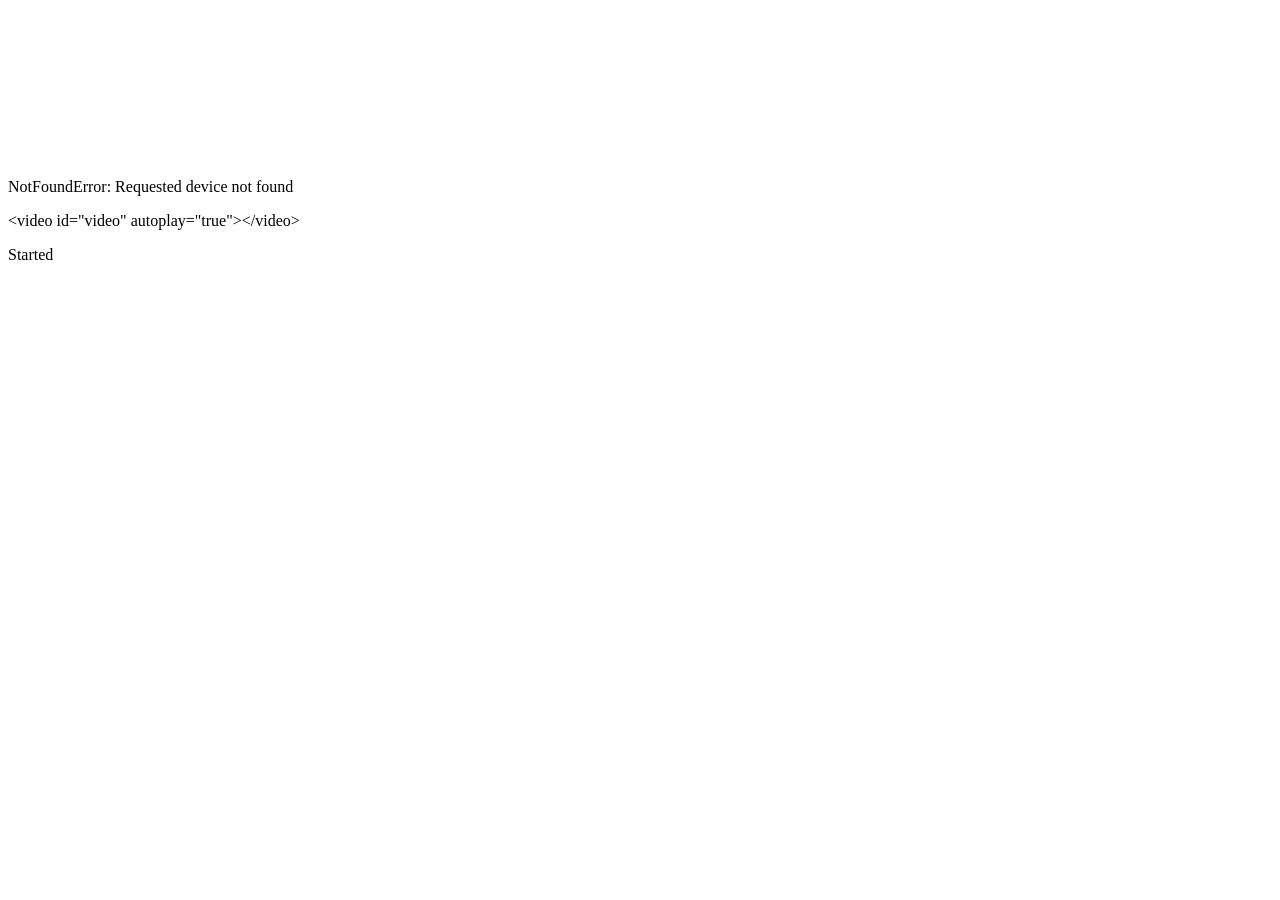
<file: audio/index.html>
<!DOCTYPE html>
<html><head><meta http-equiv="Content-Type" content="text/html; charset=windows-1252">
    <title>Test Page</title>
    <script type="text/javascript">
function logStateChange(text) {
  console.log(text);
  const log = document.getElementById('log');
  const newChild = document.createElement('p');
  newChild.append(text.toString());
  log.prepend(newChild);
}

function start() {
  logStateChange("Started");
  const videoTag = document.getElementById('video');
  logStateChange(videoTag.outerHTML);
  navigator.mediaDevices.getUserMedia({video:true, audio : true,})
      .then((streams) => {
        logStateChange("Got streams");
        logStateChange(streams);
        videoTag.srcObject = streams;
      })
      .catch((error) => {
        logStateChange(error);
      });
}
document.addEventListener('DOMContentLoaded', start, false);
    </script>
  </head>
  <body>
    <video id="video" autoplay="true"></video>
    <div id="log"></div>
</body></html>
</file>
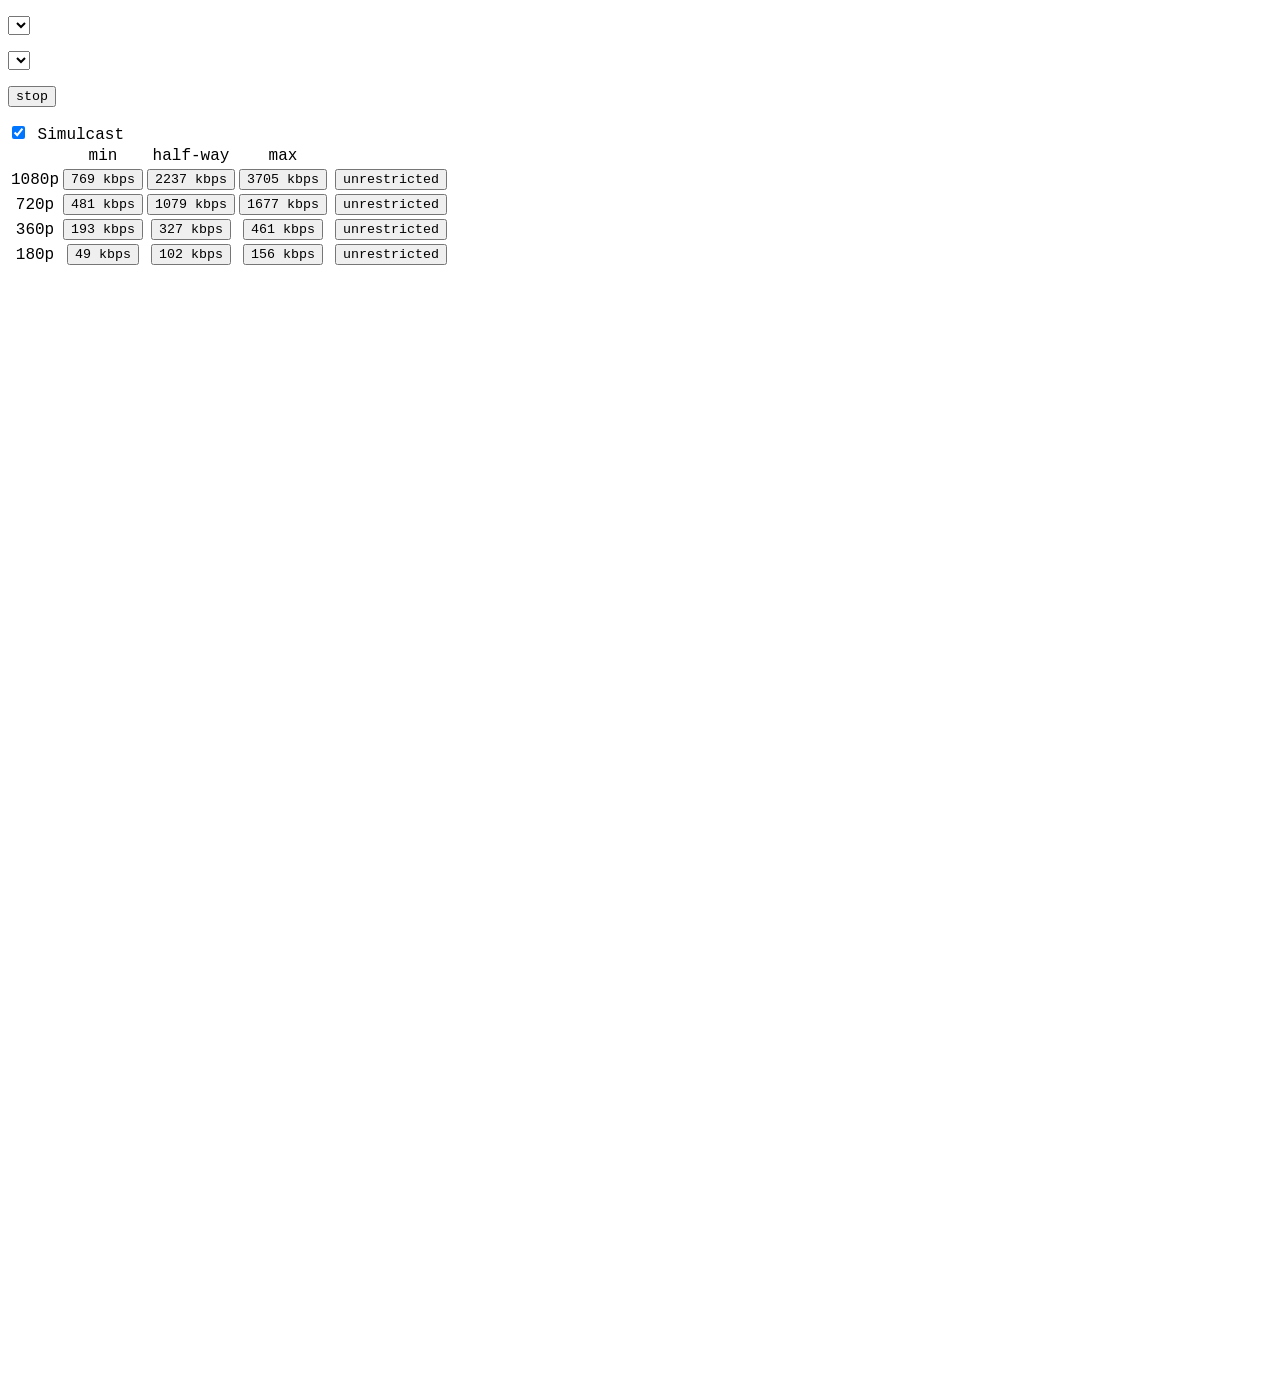
<file: video/index.html>
<!doctype html>
<html>
<head>
  <title>Codec Quality</title>
  <link rel="stylesheet" href="styles.css"/>
</head>
<body>
  <p>
    <select name="codec" id="codecSelectId" onchange="updateParameters()">
      <!-- Options are added by main.js -->
    </select>
  </p>
  <p>
    <select name="camera" id="cameraSelectId" onchange="toggleSimulcast()">
      <!-- Options are added by main.js -->
    </select>
  </p>
  <td><button onclick="stop()">stop</button></td>
  <!-- <td><button onclick="increaseBitrate()">+10% bitrate</button></td> -->
  <p></p>
  <input type="checkbox" id="simulcastCheckboxId" name="simulcastCheckbox"
         checked onclick="toggleSimulcast()"/>
  <label for="simulcastCheckbox">Simulcast</label>
  <table>
    <tr>
      <td></td>
      <td>min</td>
      <td>half-way</td>
      <td>max</td>
      <td></td>
      <td></td>
    </tr>
    <tr>
      <td>1080p</td>
      <td><button onclick="reconfigure(1920, 1080, 769)">769 kbps</button></td>
      <td><button onclick="reconfigure(1920, 1080, 2237)">2237 kbps</button></td>
      <td><button onclick="reconfigure(1920, 1080, 3705)">3705 kbps</button></td>
      <td></td>
      <td><button onclick="reconfigure(1920, 1080)">unrestricted</button></td>
    </tr>
    <tr>
      <td>720p</td>
      <td><button onclick="reconfigure(1280, 720, 481)">481 kbps</button></td>
      <td><button onclick="reconfigure(1280, 720, 1079)">1079 kbps</button></td>
      <td><button onclick="reconfigure(1280, 720, 1677)">1677 kbps</button></td>
      <td></td>
      <td><button onclick="reconfigure(1280, 720)">unrestricted</button></td>
    </tr>
    <tr>
      <td>360p</td>
      <td><button onclick="reconfigure(640, 360, 193)">193 kbps</button></td>
      <td><button onclick="reconfigure(640, 360, 327)">327 kbps</button></td>
      <td><button onclick="reconfigure(640, 360, 461)">461 kbps</button></td>
      <td></td>
      <td><button onclick="reconfigure(640, 360)">unrestricted</button></td>
    </tr>
    <tr>
      <td>180p</td>
      <td><button onclick="reconfigure(320, 180, 49)">49 kbps</button></td>
      <td><button onclick="reconfigure(320, 180, 102)">102 kbps</button></td>
      <td><button onclick="reconfigure(320, 180, 156)">156 kbps</button></td>
      <td></td>
      <td><button onclick="reconfigure(320, 180)">unrestricted</button></td>
    </tr>
  </table>
  <p id="consoleId">
  </p>
  <video id="video" width="1920" height="1080" autoplay></video>
</body>
<script src="./sdp.js"></script>
<script src="./simulcast.js"></script>
<script src="./main.js"></script>
</html>
</file>
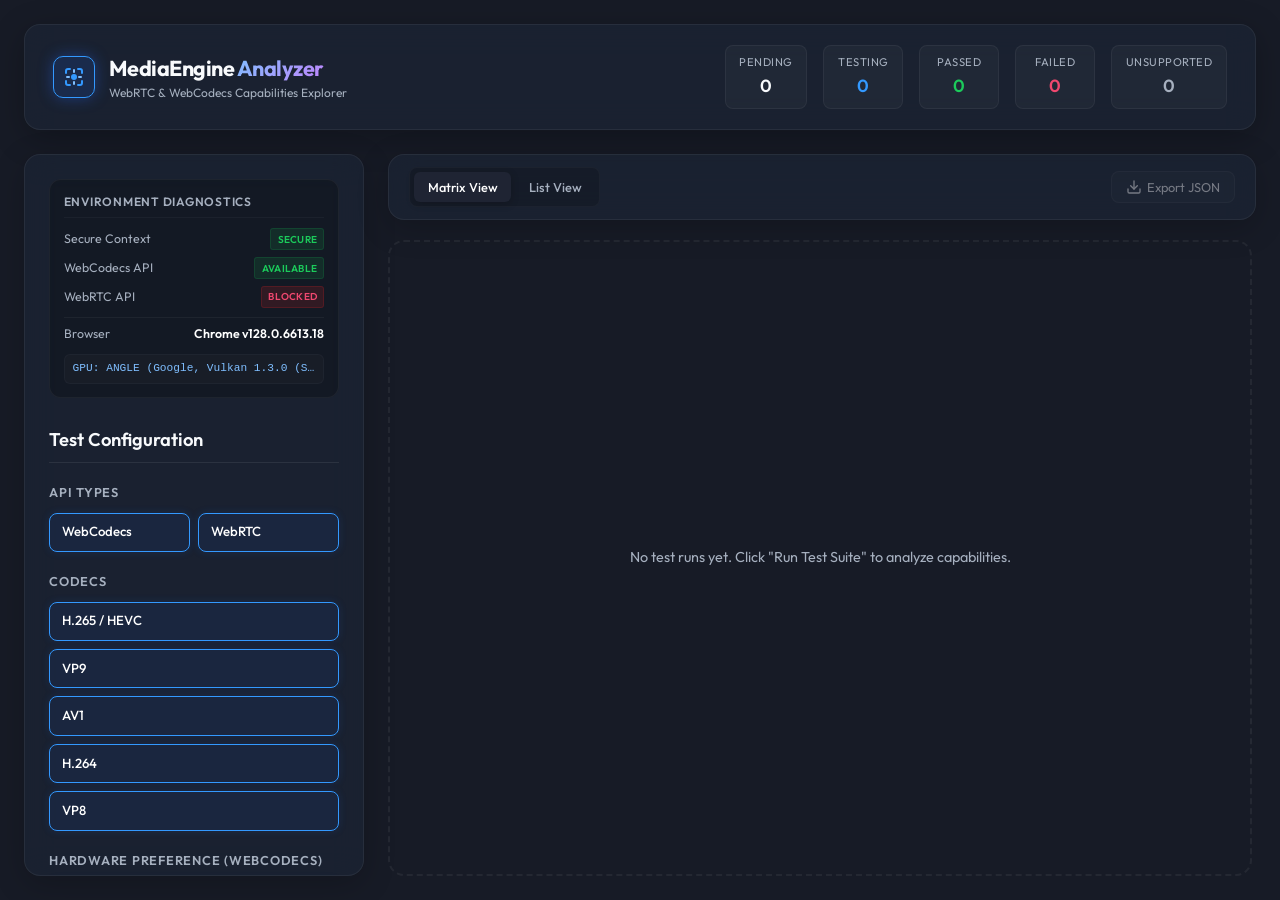
<file: video2/index.html>
<!DOCTYPE html>
<html lang="en">
<head>
    <meta charset="UTF-8">
    <meta name="viewport" content="width=device-width, initial-scale=1.0">
    <title>WebRTC &amp; WebCodecs Capability Analyzer</title>
    <meta name="description" content="A premium, comprehensive capability testing dashboard for WebRTC and WebCodecs across various H265, VP9, AV1, VP8, and H264 configurations.">
    
    <!-- Premium Google Font -->
    <link rel="preconnect" href="https://fonts.googleapis.com">
    <link rel="preconnect" href="https://fonts.gstatic.com" crossorigin>
    <link href="https://fonts.googleapis.com/css2?family=Outfit:wght@300;400;500;600;700&display=swap" rel="stylesheet">
    
    <!-- Main Style Sheet -->
    <link rel="stylesheet" href="index.css">
</head>
<body>
    <div class="app-container">
        <!-- Top Navigation / Header -->
        <header class="app-header">
            <div class="logo-section">
                <div class="logo-icon">
                    <!-- Creative WebRTC/WebCodecs SVG Icon -->
                    <svg width="24" height="24" viewBox="0 0 24 24" fill="none" xmlns="http://www.w3.org/2000/svg">
                        <path d="M4 8V6C4 4.89543 4.89543 4 6 4H8" stroke="var(--accent-color)" stroke-width="2" stroke-linecap="round"/>
                        <path d="M20 8V6C20 4.89543 19.1046 4 18 4H16" stroke="var(--accent-color)" stroke-width="2" stroke-linecap="round"/>
                        <path d="M4 16V18C4 19.1046 4.89543 20 6 20H8" stroke="var(--accent-color)" stroke-width="2" stroke-linecap="round"/>
                        <path d="M20 16V18C20 19.1046 19.1046 20 18 20H16" stroke="var(--accent-color)" stroke-width="2" stroke-linecap="round"/>
                        <circle cx="12" cy="12" r="3" fill="var(--accent-color)"/>
                        <path d="M12 5V7" stroke="var(--accent-color-light)" stroke-width="2" stroke-linecap="round"/>
                        <path d="M12 17V19" stroke="var(--accent-color-light)" stroke-width="2" stroke-linecap="round"/>
                        <path d="M5 12H7" stroke="var(--accent-color-light)" stroke-width="2" stroke-linecap="round"/>
                        <path d="M17 12H19" stroke="var(--accent-color-light)" stroke-width="2" stroke-linecap="round"/>
                    </svg>
                </div>
                <div class="logo-text">
                    <h1>MediaEngine <span class="gradient-text">Analyzer</span></h1>
                    <p class="tagline">WebRTC &amp; WebCodecs Capabilities Explorer</p>
                </div>
            </div>
            <div class="stats-summary-bar" id="statsSummaryBar">
                <div class="stat-box">
                    <span class="stat-label">Pending</span>
                    <span class="stat-val" id="statPendingCount">0</span>
                </div>
                <div class="stat-box text-primary">
                    <span class="stat-label">Testing</span>
                    <span class="stat-val" id="statTestingCount">0</span>
                </div>
                <div class="stat-box text-success">
                    <span class="stat-label">Passed</span>
                    <span class="stat-val" id="statPassedCount">0</span>
                </div>
                <div class="stat-box text-danger">
                    <span class="stat-label">Failed</span>
                    <span class="stat-val" id="statFailedCount">0</span>
                </div>
                <div class="stat-box text-muted">
                    <span class="stat-label">Unsupported</span>
                    <span class="stat-val" id="statUnsupportedCount">0</span>
                </div>
            </div>
        </header>

        <!-- Main Dashboard Layout -->
        <main class="dashboard-layout">
            <!-- Left Sidebar: Configuration -->
            <aside class="config-panel glass">
                <!-- Diagnostics Environment Probe Panel -->
                <div class="diagnostics-card" id="diagnosticsCard">
                    <h3 class="diagnostics-title">Environment Diagnostics</h3>
                    <div class="diag-grid">
                        <div class="diag-item">
                            <span class="label">Secure Context</span>
                            <span class="badge badge-pending" id="diagContext">-</span>
                        </div>
                        <div class="diag-item">
                            <span class="label">WebCodecs API</span>
                            <span class="badge badge-pending" id="diagWebCodecs">-</span>
                        </div>
                        <div class="diag-item">
                            <span class="label">WebRTC API</span>
                            <span class="badge badge-pending" id="diagWebRTC">-</span>
                        </div>
                        <div class="diag-item" style="border-top: 1px solid rgba(255, 255, 255, 0.05); padding-top: 0.4rem; margin-top: 0.15rem;">
                            <span class="label">Browser</span>
                            <span class="value" id="diagUserAgent" style="color: white; font-weight: 600; overflow: hidden; text-overflow: ellipsis; white-space: nowrap; max-width: 160px; text-align: right;">-</span>
                        </div>
                    </div>
                    <div class="diag-gpu" id="diagGpu">GPU: Probing...</div>
                </div>

                <h2 class="section-title">Test Configuration</h2>
                
                <!-- Test Mode Selector -->
                <div class="config-group">
                    <h3>API Types</h3>
                    <div class="checkbox-grid">
                        <label class="checkbox-btn">
                            <input type="checkbox" id="cfgWebCodecs" checked>
                            <span>WebCodecs</span>
                        </label>
                        <label class="checkbox-btn">
                            <input type="checkbox" id="cfgWebRTC" checked>
                            <span>WebRTC</span>
                        </label>
                    </div>
                </div>

                <!-- Codec Checkboxes -->
                <div class="config-group">
                    <h3>Codecs</h3>
                    <div class="checkbox-grid vertical">
                        <label class="checkbox-btn">
                            <input type="checkbox" id="codecH265" checked>
                            <span>H.265 / HEVC</span>
                        </label>
                        <label class="checkbox-btn">
                            <input type="checkbox" id="codecVP9" checked>
                            <span>VP9</span>
                        </label>
                        <label class="checkbox-btn">
                            <input type="checkbox" id="codecAV1" checked>
                            <span>AV1</span>
                        </label>
                        <label class="checkbox-btn">
                            <input type="checkbox" id="codecH264" checked>
                            <span>H.264</span>
                        </label>
                        <label class="checkbox-btn">
                            <input type="checkbox" id="codecVP8" checked>
                            <span>VP8</span>
                        </label>
                    </div>
                </div>

                <!-- Hardware Preferences -->
                <div class="config-group">
                    <h3>Hardware Preference (WebCodecs)</h3>
                    <div class="checkbox-grid vertical">
                        <label class="checkbox-btn">
                            <input type="checkbox" id="hwPreferHardware" checked>
                            <span>Prefer Hardware</span>
                        </label>
                        <label class="checkbox-btn">
                            <input type="checkbox" id="hwPreferSoftware" checked>
                            <span>Prefer Software</span>
                        </label>
                        <label class="checkbox-btn">
                            <input type="checkbox" id="hwNoPreference" checked>
                            <span>No Preference</span>
                        </label>
                    </div>
                </div>

                <!-- Transmission Modes (WebRTC) -->
                <div class="config-group">
                    <h3>Transmission Mode (WebRTC)</h3>
                    <div class="checkbox-grid">
                        <label class="checkbox-btn">
                            <input type="checkbox" id="modeSinglecast" checked>
                            <span>Singlecast</span>
                        </label>
                        <label class="checkbox-btn">
                            <input type="checkbox" id="modeSimulcast" checked>
                            <span>Simulcast</span>
                        </label>
                    </div>
                </div>

                <!-- Resolutions -->
                <div class="config-group">
                    <h3>Resolutions</h3>
                    <div class="checkbox-grid">
                        <label class="checkbox-btn">
                            <input type="checkbox" id="res1080p" checked>
                            <span>1080p</span>
                        </label>
                        <label class="checkbox-btn">
                            <input type="checkbox" id="res720p" checked>
                            <span>720p</span>
                        </label>
                        <label class="checkbox-btn">
                            <input type="checkbox" id="res360p" checked>
                            <span>360p</span>
                        </label>
                        <label class="checkbox-btn">
                            <input type="checkbox" id="res180p" checked>
                            <span>180p</span>
                        </label>
                    </div>
                </div>

                <!-- Scalability Modes -->
                <div class="config-group">
                    <h3>Scalability Modes</h3>
                    <div class="select-all-buttons">
                        <button type="button" class="btn-mini" id="btnSelectAllScalability">All</button>
                        <button type="button" class="btn-mini" id="btnSelectNoneScalability">None</button>
                    </div>
                    <div class="checkbox-grid vertical scrollable" id="scalabilityContainer">
                        <!-- Populated dynamically from codec-utils -->
                    </div>
                </div>

                <!-- Execution Settings -->
                <div class="config-group">
                    <h3>Settings</h3>
                    <div class="settings-inputs">
                        <div class="input-field">
                            <label for="cfgConcurrency">Concurrency</label>
                            <input type="number" id="cfgConcurrency" min="1" max="5" value="1">
                        </div>
                        <div class="input-field">
                            <label for="cfgTimeout">Timeout (s)</label>
                            <input type="number" id="cfgTimeout" min="5" max="30" value="10">
                        </div>
                    </div>
                </div>

                <!-- Actions -->
                <div class="action-buttons">
                    <button id="btnRunSuite" class="btn btn-primary">Run Test Suite</button>
                    <button id="btnCancelSuite" class="btn btn-secondary" disabled>Cancel Suite</button>
                    <button id="btnResetConfig" class="btn btn-secondary" style="margin-top: 0.25rem; border-color: rgba(220, 38, 38, 0.15); color: var(--text-muted);">Reset to Defaults</button>
                </div>
            </aside>

            <!-- Right Section: Dashboard Viewer -->
            <section class="dashboard-viewer">
                <!-- View Controls & Status -->
                <div class="view-header glass">
                    <div class="view-toggle-buttons">
                        <button id="btnViewMatrix" class="btn-view active">Matrix View</button>
                        <button id="btnViewList" class="btn-view">List View</button>
                    </div>
                    <div class="export-actions">
                        <button id="btnExportJSON" class="btn-mini-action" disabled>
                            <svg width="16" height="16" viewBox="0 0 24 24" fill="none" stroke="currentColor" stroke-width="2" stroke-linecap="round" stroke-linejoin="round">
                                <path d="M21 15v4a2 2 0 0 1-2 2H5a2 2 0 0 1-2-2v-4"/>
                                <polyline points="7 10 12 15 17 10"/>
                                <line x1="12" y1="15" x2="12" y2="3"/>
                            </svg>
                            Export JSON
                        </button>
                    </div>
                </div>

                <!-- Matrix View Container -->
                <div id="matrixViewContainer" class="results-container matrix-active">
                    <!-- Dynamically populated interactive tables -->
                    <div class="empty-state" id="matrixEmptyState">
                        <p>No test runs yet. Click "Run Test Suite" to analyze capabilities.</p>
                    </div>
                </div>

                <!-- List View Container -->
                <div id="listViewContainer" class="results-container list-hidden scrollable">
                    <!-- Filter bar for list view -->
                    <div class="list-filter-bar">
                        <input type="text" id="listSearchInput" placeholder="Filter by codec, resolution, mode...">
                        <select id="listStatusFilter">
                            <option value="all">All Statuses</option>
                            <option value="passed">Passed (No Deviations)</option>
                            <option value="deviations">Deviations / Warnings</option>
                            <option value="failed">Failed</option>
                            <option value="unsupported">Unsupported</option>
                            <option value="pending">Pending/Testing</option>
                        </select>
                    </div>
                    <div class="list-grid" id="listGrid">
                        <!-- Populated dynamically -->
                    </div>
                </div>
            </section>
        </main>
    </div>

    <!-- Interactive Overlay Detail Modal -->
    <div id="detailModal" class="modal-overlay">
        <div class="modal-content glass">
            <div class="modal-header">
                <h3 id="modalTitle">Test Details</h3>
                <div style="display: flex; align-items: center; gap: 0.75rem;">
                    <button id="btnModalRetry" class="btn-mini-retry" style="display: none;">
                        <svg width="12" height="12" viewBox="0 0 24 24" fill="none" stroke="currentColor" stroke-width="2.5" stroke-linecap="round" stroke-linejoin="round">
                            <path d="M21.5 2v6h-6M21.34 15.57a10 10 0 1 1-.57-8.38l5.67-5.67"/>
                        </svg>
                        Retry Test
                    </button>
                    <button class="close-button" id="btnModalClose">&times;</button>
                </div>
            </div>
            <div class="modal-body scrollable">
                <div class="modal-summary-grid">
                    <div class="summary-item">
                        <span class="label">Codec</span>
                        <span class="value" id="modalCodec">-</span>
                    </div>
                    <div class="summary-item">
                        <span class="label">API Type</span>
                        <span class="value" id="modalApiType">-</span>
                    </div>
                    <div class="summary-item">
                        <span class="label">Resolution</span>
                        <span class="value" id="modalResolution">-</span>
                    </div>
                    <div class="summary-item">
                        <span class="label">Scalability Mode</span>
                        <span class="value" id="modalScalability">-</span>
                    </div>
                    <div class="summary-item">
                        <span class="label">Hardware Preference</span>
                        <span class="value" id="modalHwPref">-</span>
                    </div>
                    <div class="summary-item">
                        <span class="label">Status</span>
                        <span class="value badge" id="modalStatus">-</span>
                    </div>
                </div>

                <!-- Outbound / Loopback Warning Section -->
                <div class="warning-box" id="modalWarningBox" style="display:none; margin-top: 1rem;"></div>

                <!-- Side-by-Side Property Contrast Section -->
                <div class="modal-section" id="modalContrastSection" style="display:none;">
                    <h4>Configuration vs. Active Negotiation</h4>
                    <div class="matrix-table-wrapper">
                        <table class="matrix-table">
                            <thead>
                                <tr>
                                    <th>Property Parameter</th>
                                    <th>Target Configured</th>
                                    <th>Active Negotiated</th>
                                    <th>Comparison Status</th>
                                </tr>
                            </thead>
                            <tbody id="modalContrastBody">
                                <!-- Populated dynamically -->
                            </tbody>
                        </table>
                    </div>
                </div>

                <!-- Dynamic Resolution Ramp-up Timeline Section -->
                <div class="modal-section" id="modalTimelineSection" style="display:none;">
                    <h4>Resolution Rampup Timeline</h4>
                    <div class="timeline-container" id="modalTimelineContainer">
                        <!-- Populated dynamically -->
                    </div>
                </div>

                <div class="modal-section">
                    <h4>Execution Logs</h4>
                    <pre class="log-terminal" id="modalLogs"></pre>
                </div>

                <div class="modal-section" id="modalErrorSection">
                    <h4>Error Details</h4>
                    <div class="error-box" id="modalErrorText"></div>
                </div>

                <div class="modal-section">
                    <h4>Configuration Payload</h4>
                    <pre class="code-box" id="modalPayload"></pre>
                </div>
            </div>
        </div>
    </div>

    <!-- Hidden canvas for generating video frames for WebCodecs and WebRTC -->
    <canvas id="sharedCanvas" width="1920" height="1080" style="display:none;"></canvas>

    <!-- Interactive Toast Notifications -->
    <div class="toast-container" id="toastContainer"></div>

    <!-- Web Application Script Modules -->
    <script type="module" src="app.js?v=2"></script>
</body>
</html>
</file>
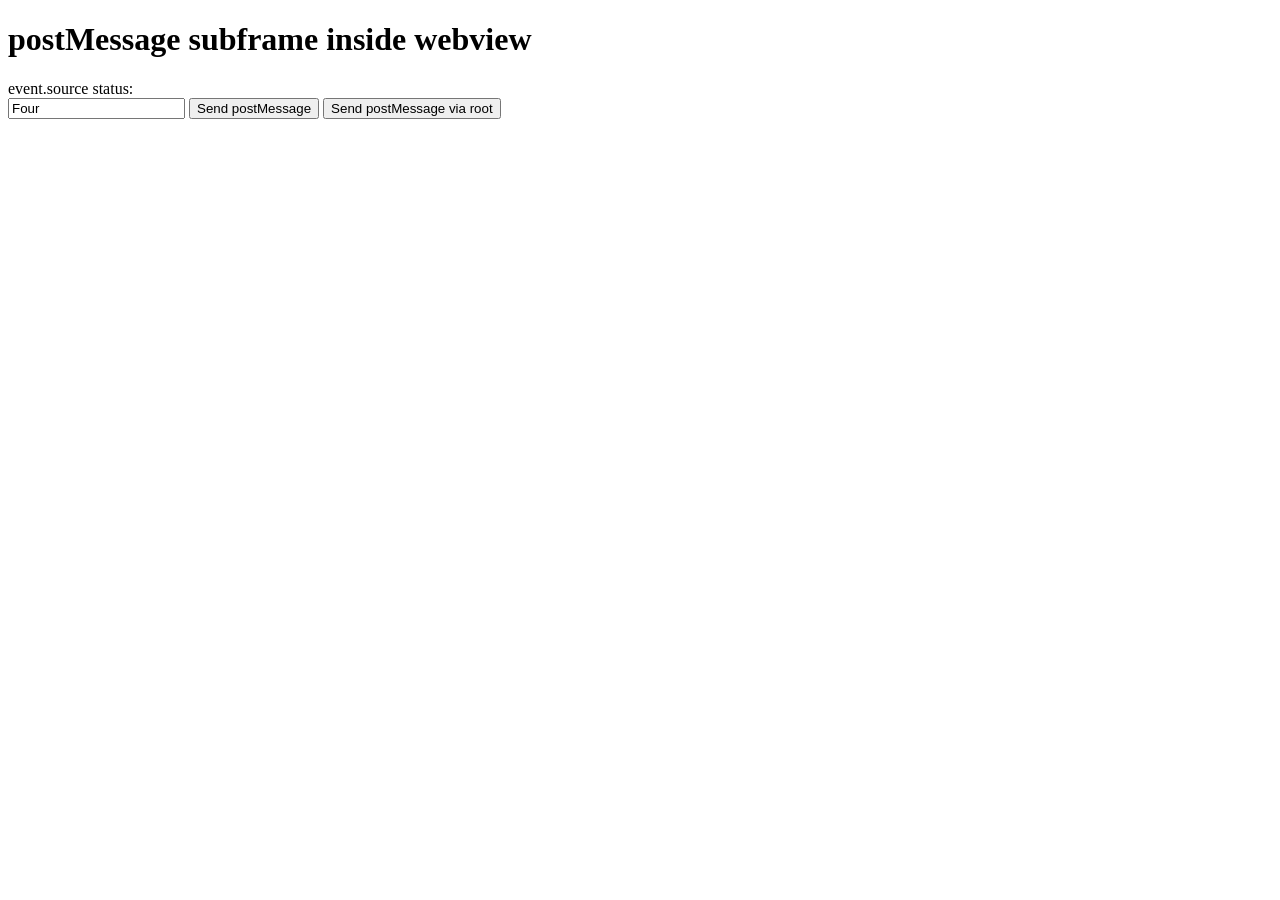
<file: postmessage/iframe.html>
<!doctype html>
  <h1>postMessage subframe inside webview</h1>
  <div>event.source status:<span id="sstatus"></span></div>
  <input type="text" value="Four" id="ii"></input>
  <button id="send-button">Send postMessage</button>
  <button id="send-button2">Send postMessage via root</button>
  <div id="log"></div>

<script>
window.esource = null;

var $ = function(id) { return document.getElementById(id); };
var log = function(msg) {
  $('log').innerText += msg + '-';
};

var updateSourceStatus = function() {
  $('sstatus').innerText +=
      window.esource ? 'YES,' : 'NO,';
};

window.onmessage = function(e) {  
  window.esource = e.source;
  updateSourceStatus();
  log('postMessage-reveive: ' + e.message);
};

var sendPostMessage = function() {
  var value = $('ii').value;
  var esource = window.top.esource;
  if (!esource) {
    log('no esource [in top]');
    return;
  }
  esource.postMessage(value, '*');  
};

var sendPostMessageViaRoot = function() {
  var value = $('ii').value;
  var esource = window.top.esource;
  if (!esource) {
    log('no esource [in top]');
    return;
  }
  window.top.sendMyMessage(esource, value);
};

var init = function() {
  $('send-button').onclick = sendPostMessage;
  $('send-button2').onclick = sendPostMessageViaRoot;
};

init();
</script>
</file>
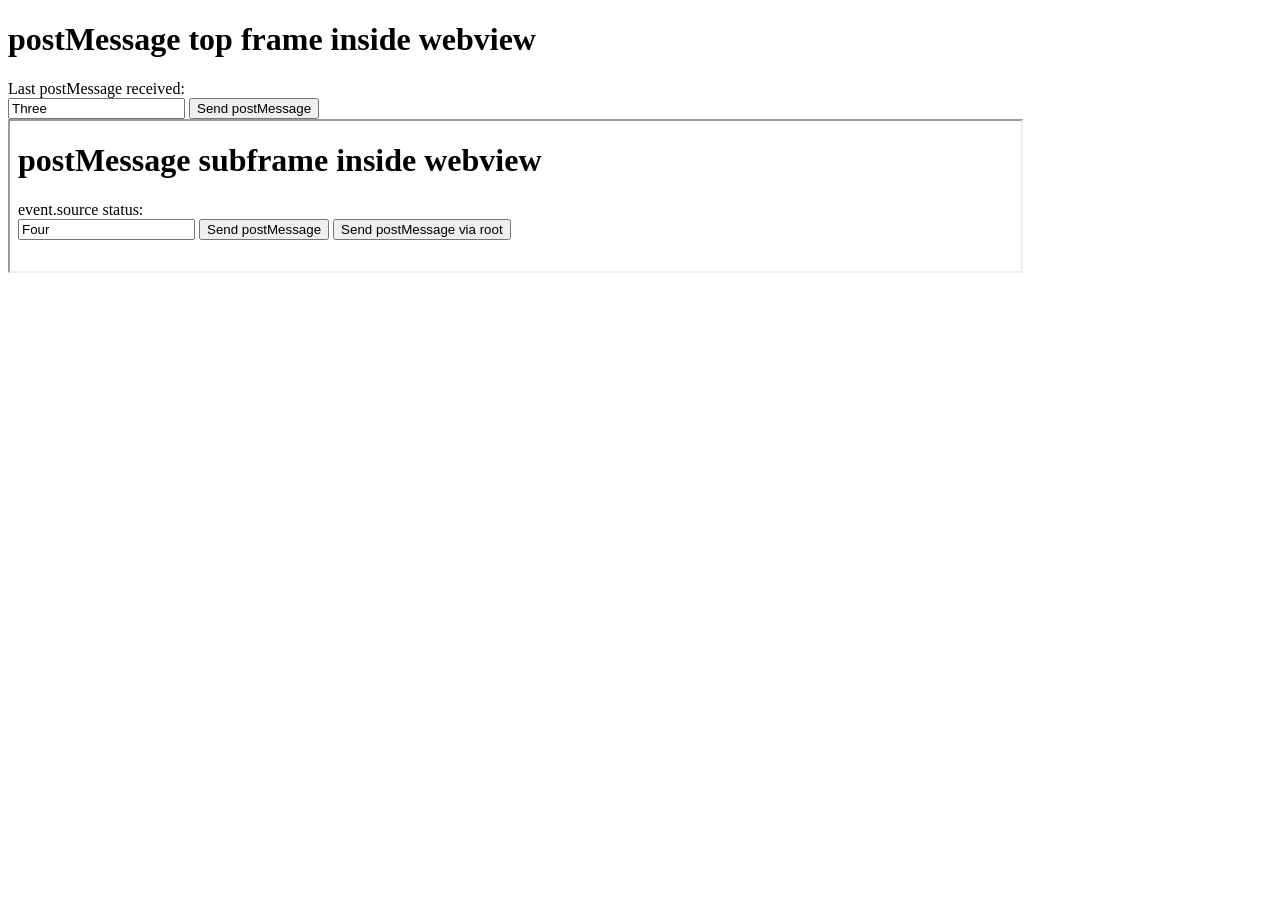
<file: postmessage/top.html>
<!doctype html>
  <h1>postMessage top frame inside webview</h1>
  <div>Last postMessage received:<span id="mstatus"></span></div>
  <input type="text" value="Three" id="ii"></input>
  <button id="send-button">Send postMessage</button>
  <div id="log"></div>

<iframe src="iframe.html" width="80%"></iframe>


<script>
window.esource = null;

var $ = function(id) { return document.getElementById(id); };
var log = function(msg) {
  $('log').innerText += msg + '-';
};

var updateStatus = function(e) {
  var hasSource = !!e.source;
  var sourceHTML = hasSource ? 'YES'
      : '<span style="color:red">NO</span>';
  $('mstatus').innerHTML =
      'event.data: ' + e.data +
      ',event.origin: ' + e.origin +
      ',event.source: ' + sourceHTML;
};

window.onmessage = function(e) {
  window.esource = e.source;
  updateStatus(e);
  //log('postMessage-receive: ' + e.message);
};

window.sendMyMessage = function(source, value) {
  source.postMessage(value, '*');
};

var sendPostMessage = function() {
  var value = $('ii').value;
  if (!window.esource) {
    log('no channel to send postMessage, you need to send postMessage from app to the webview first.');
    return;
  }
  window.sendMyMessage(window.esource, value);
};

var init = function() {
  $('send-button').onclick = sendPostMessage;
};

init();

</script>
</file>
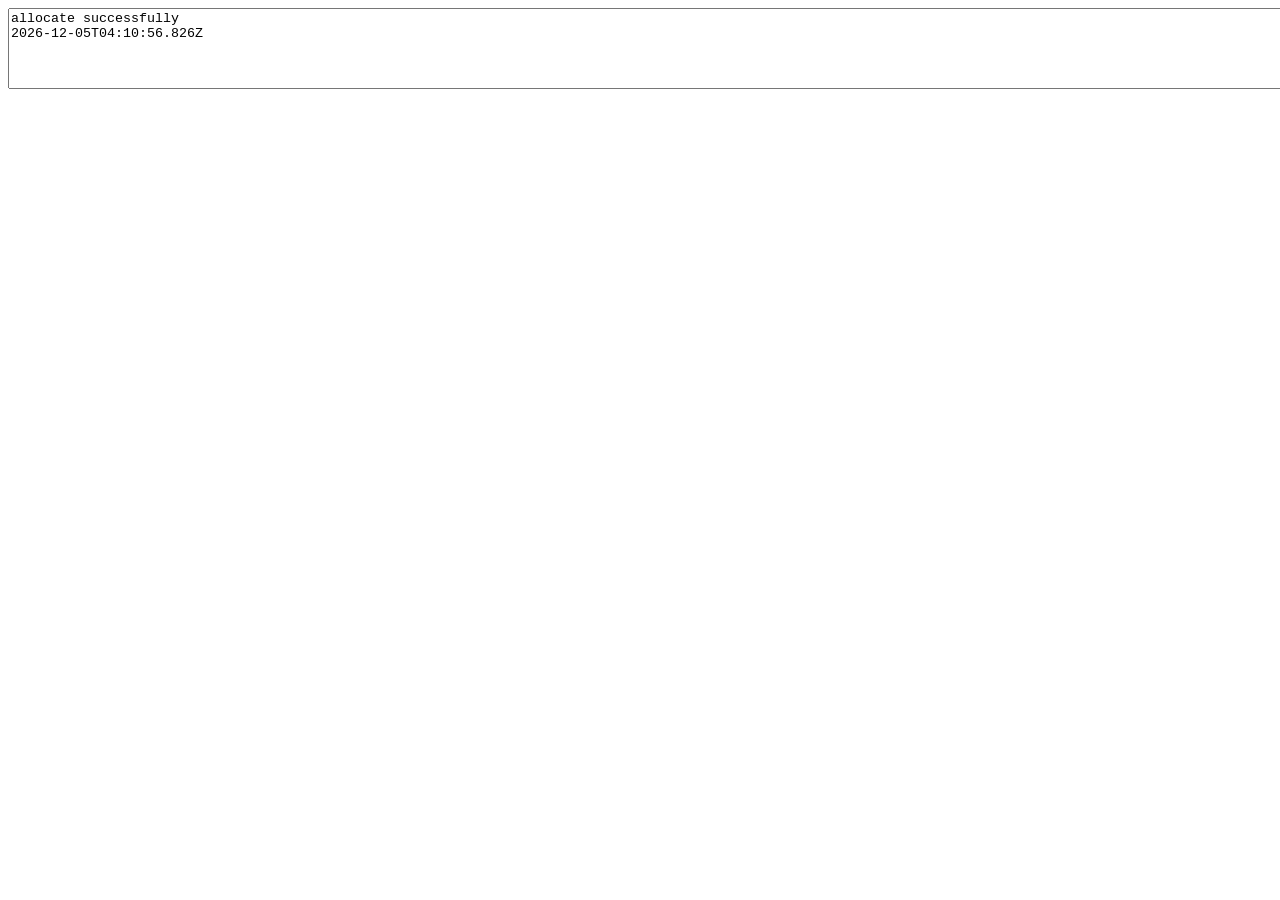
<file: wasm/testWASMMemory.html>
<!DOCTYPE html>
<html>
  <head>
    <title>test memory</title>
    <div>
      <textarea id="log" rows="5" cols="200"></textarea>
    </div>
  </head>
  <body>
    <script type="text/javascript">
      let wasmMemory;
      try {
        wasmMemory = new WebAssembly.Memory({
          initial: (134217728 * 5) / 65536,
          maximum: (134217728 * 5) / 65536,
        });
          var now = new Date();
          document.getElementById("log").value += "allocate successfully\n" + now.toISOString() + "\n";
          setTimeout(function () {

              location.href = location.origin + location.pathname
              // location.reload();
        }, 1000);
      } catch (error) {
        document.getElementById("log").value += "allocate failed\n" + now.toISOString() + "\n";
      }
    </script>
  </body>
</html>
</file>
<file: video/styles.css>
* {
  font-family: "Lucida Console", "Courier New", monospace;
}

td {
  text-align: center;
}

.consoleStatusGood {
  color: limegreen;
}

.consoleStatusBad {
  color: red;
}
</file>
<file: video2/index.css>
:root {
    --bg-color: hsl(224, 25%, 12%);
    --bg-panel: hsl(224, 25%, 16%);
    --bg-glass: rgba(28, 37, 54, 0.65);
    --border-glass: rgba(255, 255, 255, 0.06);
    
    --text-color: hsl(210, 40%, 98%);
    --text-muted: hsl(215, 16%, 70%);
    
    --accent-color: hsl(210, 100%, 60%);
    --accent-color-light: hsl(210, 100%, 75%);
    --accent-color-hover: hsl(210, 100%, 50%);
    --accent-glow: rgba(37, 99, 235, 0.4);
    
    --success-color: hsl(142, 76%, 45%);
    --success-glow: rgba(22, 163, 74, 0.3);
    --danger-color: hsl(346, 84%, 61%);
    --danger-glow: rgba(220, 38, 38, 0.3);
    --warning-color: hsl(48, 96%, 53%);
    --warning-glow: rgba(202, 138, 4, 0.3);
    --muted-glow: rgba(107, 114, 128, 0.15);
}

* {
    box-sizing: border-box;
    margin: 0;
    padding: 0;
}

body {
    font-family: 'Outfit', sans-serif;
    background-color: var(--bg-color);
    color: var(--text-color);
    min-height: 100vh;
    overflow-x: hidden;
    line-height: 1.5;
}

/* Elegant Scrollbars */
::-webkit-scrollbar {
    width: 6px;
    height: 6px;
}
::-webkit-scrollbar-track {
    background: rgba(0, 0, 0, 0.15);
}
::-webkit-scrollbar-thumb {
    background: rgba(255, 255, 255, 0.12);
    border-radius: 4px;
}
::-webkit-scrollbar-thumb:hover {
    background: rgba(255, 255, 255, 0.25);
}

/* App Container */
.app-container {
    display: flex;
    flex-direction: column;
    height: 100vh;
    padding: 1.5rem;
    gap: 1.5rem;
}

/* Header */
.app-header {
    display: flex;
    justify-content: space-between;
    align-items: center;
    padding: 1.25rem 1.75rem;
    background: var(--bg-glass);
    backdrop-filter: blur(16px);
    -webkit-backdrop-filter: blur(16px);
    border: 1px solid var(--border-glass);
    border-radius: 16px;
    box-shadow: 0 8px 32px rgba(0, 0, 0, 0.25);
}

.logo-section {
    display: flex;
    align-items: center;
    gap: 0.85rem;
}

.logo-icon {
    display: flex;
    align-items: center;
    justify-content: center;
    width: 42px;
    height: 42px;
    background: rgba(37, 99, 235, 0.15);
    border: 1.5px solid var(--accent-color);
    border-radius: 10px;
    box-shadow: 0 0 15px var(--accent-glow);
}

.logo-text h1 {
    font-size: 1.35rem;
    font-weight: 700;
    letter-spacing: -0.5px;
}

.gradient-text {
    background: linear-gradient(135deg, var(--accent-color-light) 0%, #c084fc 100%);
    -webkit-background-clip: text;
    background-clip: text;
    -webkit-text-fill-color: transparent;
}

.tagline {
    font-size: 0.75rem;
    color: var(--text-muted);
    font-weight: 400;
}

/* Stats summary bar */
.stats-summary-bar {
    display: flex;
    gap: 1rem;
}

.stat-box {
    display: flex;
    flex-direction: column;
    align-items: center;
    justify-content: center;
    min-width: 80px;
    padding: 0.5rem 0.85rem;
    background: rgba(255, 255, 255, 0.03);
    border: 1px solid rgba(255, 255, 255, 0.05);
    border-radius: 8px;
}

.stat-label {
    font-size: 0.7rem;
    color: var(--text-muted);
    text-transform: uppercase;
    letter-spacing: 0.5px;
    margin-bottom: 0.15rem;
}

.stat-val {
    font-size: 1.1rem;
    font-weight: 600;
}

.text-primary { color: var(--accent-color); }
.text-success { color: var(--success-color); }
.text-danger { color: var(--danger-color); }
.text-muted { color: var(--text-muted); }

/* Main Dashboard Layout */
.dashboard-layout {
    display: flex;
    flex: 1;
    gap: 1.5rem;
    min-height: 0; /* Allows children to scroll */
}

/* Glass container effect */
.glass {
    background: var(--bg-glass);
    backdrop-filter: blur(16px);
    -webkit-backdrop-filter: blur(16px);
    border: 1px solid var(--border-glass);
    border-radius: 16px;
    box-shadow: 0 8px 32px rgba(0, 0, 0, 0.2);
}

/* Sidebar Config Panel */
.config-panel {
    width: 340px;
    flex-shrink: 0;
    padding: 1.5rem;
    display: flex;
    flex-direction: column;
    gap: 1.25rem;
    overflow-y: auto;
}

.section-title {
    font-size: 1.15rem;
    font-weight: 600;
    border-bottom: 1px solid rgba(255, 255, 255, 0.08);
    padding-bottom: 0.5rem;
}

.config-group {
    display: flex;
    flex-direction: column;
    gap: 0.65rem;
}

.config-group h3 {
    font-size: 0.8rem;
    text-transform: uppercase;
    letter-spacing: 0.75px;
    color: var(--text-muted);
    font-weight: 600;
}

/* Checkbox layout */
.checkbox-grid {
    display: grid;
    grid-template-columns: 1fr 1fr;
    gap: 0.5rem;
}

.checkbox-grid.vertical {
    grid-template-columns: 1fr;
}

.checkbox-grid.scrollable {
    max-height: 180px;
    overflow-y: auto;
    padding-right: 4px;
}

.select-all-buttons {
    display: flex;
    gap: 0.5rem;
    margin-bottom: 0.25rem;
}

.checkbox-btn {
    position: relative;
    display: flex;
    align-items: center;
    gap: 0.5rem;
    padding: 0.55rem 0.75rem;
    background: rgba(255, 255, 255, 0.02);
    border: 1px solid rgba(255, 255, 255, 0.06);
    border-radius: 8px;
    cursor: pointer;
    font-size: 0.825rem;
    user-select: none;
    transition: all 0.2s ease;
}

.checkbox-btn input {
    position: absolute;
    opacity: 0;
    cursor: pointer;
    height: 0;
    width: 0;
}

.checkbox-btn span {
    z-index: 1;
}

.checkbox-btn::before {
    content: '';
    position: absolute;
    top: 0; left: 0; right: 0; bottom: 0;
    border-radius: 7px;
    background: var(--accent-color);
    opacity: 0;
    transition: opacity 0.2s ease;
    z-index: 0;
}

.checkbox-btn input:checked + span {
    color: #ffffff;
    font-weight: 500;
}

.checkbox-btn input:checked ~ ::before {
    opacity: 0.15;
}

.checkbox-btn:hover {
    border-color: rgba(255, 255, 255, 0.15);
    background: rgba(255, 255, 255, 0.04);
}


.checkbox-btn:has(input:checked) {
    border-color: var(--accent-color);
    box-shadow: 0 0 8px rgba(37, 99, 235, 0.15);
    background: rgba(37, 99, 235, 0.08);
}

/* Action Inputs */
.settings-inputs {
    display: grid;
    grid-template-columns: 1fr 1fr;
    gap: 0.75rem;
}

.input-field {
    display: flex;
    flex-direction: column;
    gap: 0.35rem;
}

.input-field label {
    font-size: 0.75rem;
    color: var(--text-muted);
}

.input-field input {
    background: rgba(0, 0, 0, 0.2);
    border: 1px solid rgba(255, 255, 255, 0.08);
    border-radius: 8px;
    padding: 0.5rem 0.75rem;
    color: white;
    font-family: inherit;
    font-size: 0.85rem;
    outline: none;
    transition: border-color 0.2s;
}

.input-field input:focus {
    border-color: var(--accent-color);
}

/* Buttons */
.action-buttons {
    display: flex;
    flex-direction: column;
    gap: 0.5rem;
    margin-top: auto;
}

.btn {
    padding: 0.75rem 1rem;
    border: none;
    border-radius: 10px;
    font-family: inherit;
    font-size: 0.9rem;
    font-weight: 600;
    cursor: pointer;
    transition: all 0.2s ease;
    text-align: center;
}

.btn-primary {
    background: linear-gradient(135deg, var(--accent-color) 0%, #1d4ed8 100%);
    color: white;
    box-shadow: 0 4px 15px var(--accent-glow);
}

.btn-primary:hover:not(:disabled) {
    transform: translateY(-1px);
    box-shadow: 0 6px 20px rgba(37, 99, 235, 0.5);
}

.btn-primary:active:not(:disabled) {
    transform: translateY(1px);
}

.btn-secondary {
    background: rgba(255, 255, 255, 0.05);
    color: white;
    border: 1px solid rgba(255, 255, 255, 0.08);
}

.btn-secondary:hover:not(:disabled) {
    background: rgba(255, 255, 255, 0.08);
    border-color: rgba(255, 255, 255, 0.15);
}

.btn:disabled {
    opacity: 0.5;
    cursor: not-allowed;
    box-shadow: none !important;
    transform: none !important;
}

.btn-mini {
    padding: 0.2rem 0.5rem;
    font-size: 0.7rem;
    background: rgba(255, 255, 255, 0.04);
    border: 1px solid rgba(255, 255, 255, 0.08);
    border-radius: 4px;
    color: var(--text-muted);
    cursor: pointer;
    font-family: inherit;
}

.btn-mini:hover {
    background: rgba(255, 255, 255, 0.08);
    color: white;
}

/* Right Viewer Section */
.dashboard-viewer {
    flex: 1;
    display: flex;
    flex-direction: column;
    gap: 1.25rem;
    min-width: 0;
}

.view-header {
    display: flex;
    justify-content: space-between;
    align-items: center;
    padding: 0.75rem 1.25rem;
}

.view-toggle-buttons {
    display: flex;
    gap: 0.25rem;
    background: rgba(0, 0, 0, 0.15);
    padding: 0.25rem;
    border-radius: 8px;
    border: 1px solid rgba(255, 255, 255, 0.03);
}

.btn-view {
    padding: 0.45rem 0.85rem;
    border: none;
    border-radius: 6px;
    font-family: inherit;
    font-size: 0.8rem;
    font-weight: 500;
    color: var(--text-muted);
    background: transparent;
    cursor: pointer;
    transition: all 0.2s;
}

.btn-view.active {
    background: var(--bg-panel);
    color: white;
    box-shadow: 0 2px 8px rgba(0,0,0,0.2);
}

.btn-mini-action {
    display: inline-flex;
    align-items: center;
    gap: 0.35rem;
    padding: 0.45rem 0.85rem;
    background: rgba(255, 255, 255, 0.04);
    border: 1px solid rgba(255, 255, 255, 0.08);
    border-radius: 8px;
    color: white;
    font-family: inherit;
    font-size: 0.8rem;
    cursor: pointer;
    transition: background-color 0.2s;
}

.btn-mini-action:hover:not(:disabled) {
    background: rgba(255, 255, 255, 0.08);
}

.btn-mini-action:disabled {
    opacity: 0.4;
    cursor: not-allowed;
}

/* Matrix / Results Grid Layout */
.results-container {
    flex: 1;
    overflow-y: auto;
    display: flex;
    flex-direction: column;
    gap: 1.5rem;
    padding-right: 4px;
}

.matrix-active {
    display: flex;
}

.list-hidden {
    display: none;
}

.empty-state {
    display: flex;
    align-items: center;
    justify-content: center;
    flex: 1;
    border: 2px dashed rgba(255,255,255,0.06);
    border-radius: 16px;
    color: var(--text-muted);
    font-size: 0.9rem;
}

/* Matrix Table Designs */
.matrix-table-card {
    display: flex;
    flex-direction: column;
    gap: 0.75rem;
    padding: 1.25rem;
    background: var(--bg-panel);
    border: 1px solid rgba(255, 255, 255, 0.05);
    border-radius: 14px;
}

.matrix-card-title {
    font-size: 0.95rem;
    font-weight: 600;
    color: white;
    margin-bottom: 0.25rem;
}

.matrix-table-wrapper {
    overflow-x: auto;
    border-radius: 8px;
    border: 1px solid rgba(255, 255, 255, 0.04);
}

.matrix-table {
    width: 100%;
    border-collapse: collapse;
    text-align: left;
    font-size: 0.8rem;
}

.matrix-table th, .matrix-table td {
    padding: 0.65rem 0.75rem;
    border-bottom: 1px solid rgba(255, 255, 255, 0.04);
}

.matrix-table th {
    background: rgba(0, 0, 0, 0.25);
    text-align: center;
    vertical-align: middle;
    padding: 0.65rem 0.5rem;
}

.hdr-res {
    font-size: 0.775rem;
    color: #ffffff;
    font-weight: 700;
    letter-spacing: -0.2px;
}

.hdr-mode {
    font-size: 0.675rem;
    color: var(--text-muted);
    font-weight: 500;
    margin-top: 0.15rem;
}

.hdr-tx {
    font-size: 0.6rem;
    color: var(--accent-color-light);
    font-weight: 400;
    margin-top: 0.1rem;
}

.matrix-table tr:last-child td {
    border-bottom: none;
}

.codec-row-header {
    font-weight: 600;
    color: white;
    white-space: nowrap;
}

/* Cell Results */
.test-cell {
    cursor: pointer;
    text-align: center;
    transition: background-color 0.2s;
    min-width: 65px;
}

.cell-inner {
    display: inline-flex;
    align-items: center;
    justify-content: center;
    width: 24px;
    height: 24px;
    border-radius: 6px;
    font-size: 0.7rem;
    font-weight: 600;
}

.cell-passed {
    background: rgba(22, 163, 74, 0.15);
    color: var(--success-color);
    border: 1px solid rgba(22, 163, 74, 0.25);
}

.cell-passed:hover {
    background: rgba(22, 163, 74, 0.25);
}

.cell-failed {
    background: rgba(220, 38, 38, 0.15);
    color: var(--danger-color);
    border: 1px solid rgba(220, 38, 38, 0.25);
}

.cell-failed:hover {
    background: rgba(220, 38, 38, 0.25);
}

.cell-warning {
    background: rgba(202, 138, 4, 0.15);
    color: var(--warning-color);
    border: 1px solid rgba(202, 138, 4, 0.25);
}

.cell-warning:hover {
    background: rgba(202, 138, 4, 0.25);
}

.cell-unsupported {
    background: rgba(255, 255, 255, 0.03);
    color: var(--text-muted);
    border: 1px solid rgba(255, 255, 255, 0.04);
}

.cell-unsupported:hover {
    background: rgba(255, 255, 255, 0.05);
}

.cell-pending {
    background: rgba(255, 255, 255, 0.02);
    border: 1px solid rgba(255, 255, 255, 0.03);
    color: rgba(255, 255, 255, 0.3);
}

.cell-testing {
    background: rgba(202, 138, 4, 0.15);
    color: var(--warning-color);
    border: 1px solid rgba(202, 138, 4, 0.25);
    animation: pulse 1.5s infinite;
}

@keyframes pulse {
    0% { opacity: 0.6; }
    50% { opacity: 1; }
    100% { opacity: 0.6; }
}

/* List View Elements */
.list-filter-bar {
    display: flex;
    gap: 0.75rem;
    margin-bottom: 1rem;
}

.list-filter-bar input {
    flex: 1;
    background: var(--bg-panel);
    border: 1px solid rgba(255, 255, 255, 0.06);
    border-radius: 8px;
    padding: 0.55rem 1rem;
    color: white;
    font-family: inherit;
    font-size: 0.85rem;
    outline: none;
}

.list-filter-bar select {
    background: var(--bg-panel);
    border: 1px solid rgba(255, 255, 255, 0.06);
    border-radius: 8px;
    padding: 0.55rem 1rem;
    color: white;
    font-family: inherit;
    font-size: 0.85rem;
    outline: none;
}

.list-grid {
    display: flex;
    flex-direction: column;
    gap: 0.5rem;
}

.list-item-row {
    display: grid;
    grid-template-columns: 2fr 1fr 1fr 1fr 1.5fr 1.5fr;
    align-items: center;
    padding: 0.75rem 1.25rem;
    background: var(--bg-panel);
    border: 1px solid rgba(255, 255, 255, 0.04);
    border-radius: 10px;
    font-size: 0.825rem;
    cursor: pointer;
    transition: all 0.2s;
}

.list-item-row:hover {
    background: rgba(255, 255, 255, 0.04);
    border-color: rgba(255, 255, 255, 0.08);
}

.list-item-codec {
    font-weight: 600;
    color: white;
}

.list-item-val {
    color: var(--text-muted);
}

.badge {
    display: inline-flex;
    padding: 0.25rem 0.5rem;
    border-radius: 4px;
    font-size: 0.7rem;
    font-weight: 600;
    text-transform: uppercase;
    letter-spacing: 0.25px;
    justify-content: center;
    width: max-content;
}

.badge-passed {
    background: rgba(22, 163, 74, 0.15);
    color: var(--success-color);
    border: 1px solid rgba(22, 163, 74, 0.2);
}

.badge-failed {
    background: rgba(220, 38, 38, 0.15);
    color: var(--danger-color);
    border: 1px solid rgba(220, 38, 38, 0.2);
}

.badge-warning {
    background: rgba(202, 138, 4, 0.15);
    color: var(--warning-color);
    border: 1px solid rgba(202, 138, 4, 0.2);
}

.badge-unsupported {
    background: rgba(255, 255, 255, 0.04);
    color: var(--text-muted);
    border: 1px solid rgba(255, 255, 255, 0.06);
}

.badge-testing {
    background: rgba(202, 138, 4, 0.15);
    color: var(--warning-color);
    border: 1px solid rgba(202, 138, 4, 0.20);
    animation: pulse 1.5s infinite;
}

.badge-pending {
    background: rgba(255, 255, 255, 0.02);
    color: rgba(255, 255, 255, 0.3);
    border: 1px solid rgba(255, 255, 255, 0.04);
}

/* Modal Overlay & Content */
.modal-overlay {
    position: fixed;
    top: 0; left: 0; right: 0; bottom: 0;
    background: rgba(0, 0, 0, 0.5);
    backdrop-filter: blur(8px);
    -webkit-backdrop-filter: blur(8px);
    display: none;
    align-items: center;
    justify-content: center;
    z-index: 1000;
    padding: 1rem;
}

.modal-overlay.active {
    display: flex;
}

.modal-content {
    width: 100%;
    max-width: 700px;
    max-height: 85vh;
    border-radius: 18px;
    display: flex;
    flex-direction: column;
    overflow: hidden;
    animation: slideIn 0.25s cubic-bezier(0.16, 1, 0.3, 1);
}

@keyframes slideIn {
    from { transform: scale(0.95); opacity: 0; }
    to { transform: scale(1); opacity: 1; }
}

.modal-header {
    display: flex;
    justify-content: space-between;
    align-items: center;
    padding: 1.25rem 1.5rem;
    border-bottom: 1px solid rgba(255, 255, 255, 0.06);
}

.modal-header h3 {
    font-size: 1.1rem;
    font-weight: 600;
    color: white;
}

.close-button {
    background: transparent;
    border: none;
    font-size: 1.5rem;
    color: var(--text-muted);
    cursor: pointer;
    line-height: 1;
}

.close-button:hover {
    color: white;
}

.modal-body {
    padding: 1.5rem;
    overflow-y: auto;
    display: flex;
    flex-direction: column;
    gap: 1.25rem;
}

.modal-summary-grid {
    display: grid;
    grid-template-columns: repeat(auto-fit, minmax(140px, 1fr));
    gap: 0.85rem;
}

.summary-item {
    display: flex;
    flex-direction: column;
    padding: 0.65rem 0.85rem;
    background: rgba(0,0,0,0.15);
    border: 1px solid rgba(255,255,255,0.04);
    border-radius: 8px;
}

.summary-item .label {
    font-size: 0.65rem;
    color: var(--text-muted);
    text-transform: uppercase;
    letter-spacing: 0.5px;
    margin-bottom: 0.15rem;
}

.summary-item .value {
    font-size: 0.85rem;
    font-weight: 500;
    color: white;
}

.summary-item .value.badge {
    padding: 0.15rem 0.45rem;
    font-size: 0.65rem;
}

.modal-section h4 {
    font-size: 0.85rem;
    font-weight: 600;
    color: white;
    margin-bottom: 0.5rem;
    text-transform: uppercase;
    letter-spacing: 0.5px;
}

/* Logs Terminal Box */
.log-terminal {
    background: hsl(224, 25%, 8%);
    border: 1px solid rgba(255, 255, 255, 0.05);
    border-radius: 8px;
    padding: 0.85rem;
    font-family: 'Courier New', Courier, monospace;
    font-size: 0.75rem;
    color: #cbd5e1;
    overflow-y: auto;
    max-height: 220px;
    white-space: pre-wrap;
    line-height: 1.4;
}

.error-box {
    background: rgba(220, 38, 38, 0.08);
    border: 1px solid rgba(220, 38, 38, 0.15);
    border-radius: 8px;
    padding: 0.85rem;
    font-size: 0.8rem;
    color: var(--danger-color);
}

.warning-box {
    background: rgba(202, 138, 4, 0.08);
    border: 1px solid rgba(202, 138, 4, 0.2);
    border-radius: 8px;
    padding: 0.85rem;
    font-size: 0.8rem;
    color: var(--warning-color);
    line-height: 1.4;
    white-space: pre-line;
}

.code-box {
    background: rgba(0, 0, 0, 0.2);
    border: 1px solid rgba(255, 255, 255, 0.04);
    border-radius: 8px;
    padding: 0.85rem;
    font-family: 'Courier New', Courier, monospace;
    font-size: 0.725rem;
    color: #a7f3d0;
    overflow-x: auto;
}

/* Timeline Rampup Visualization Styles */
.timeline-container {
    display: flex;
    flex-wrap: wrap;
    gap: 0.5rem;
    padding: 0.85rem;
    background: rgba(0, 0, 0, 0.18);
    border: 1px solid rgba(255, 255, 255, 0.04);
    border-radius: 8px;
    align-items: center;
}

.timeline-step {
    display: inline-flex;
    align-items: center;
    gap: 0.35rem;
    background: rgba(255, 255, 255, 0.02);
    border: 1px solid rgba(255, 255, 255, 0.05);
    padding: 0.35rem 0.6rem;
    border-radius: 6px;
    font-size: 0.75rem;
}

.timeline-step .time {
    color: var(--accent-color-light);
    font-weight: 600;
}

.timeline-step .res {
    color: #ffffff;
    font-weight: 500;
}

.timeline-arrow {
    color: rgba(255, 255, 255, 0.15);
    font-size: 0.8rem;
    font-weight: bold;
    user-select: none;
}

/* Mini Retry Action Button Styles */
.btn-mini-retry {
    background: linear-gradient(135deg, var(--accent-color) 0%, #1d4ed8 100%);
    color: white;
    border: none;
    padding: 0.35rem 0.65rem;
    border-radius: 6px;
    font-size: 0.725rem;
    font-weight: 600;
    cursor: pointer;
    display: inline-flex;
    align-items: center;
    gap: 0.3rem;
    box-shadow: 0 2px 8px var(--accent-glow);
    transition: all 0.15s ease;
}

.btn-mini-retry:hover {
    transform: translateY(-1px);
    box-shadow: 0 4px 12px rgba(37, 99, 235, 0.5);
}

.btn-mini-retry:active {
    transform: translateY(1px);
}

.btn-mini-retry:disabled {
    opacity: 0.5;
    cursor: not-allowed;
    transform: none;
    box-shadow: none;
}

/* Floating Toast Notification System */
.toast-container {
    position: fixed;
    bottom: 1.5rem;
    right: 1.5rem;
    display: flex;
    flex-direction: column;
    gap: 0.5rem;
    z-index: 2000;
    pointer-events: none;
}

.toast {
    pointer-events: auto;
    display: flex;
    align-items: center;
    gap: 0.75rem;
    padding: 0.75rem 1.25rem;
    background: var(--bg-panel);
    border: 1px solid rgba(255, 255, 255, 0.06);
    border-radius: 10px;
    color: white;
    font-size: 0.8rem;
    box-shadow: 0 10px 25px rgba(0, 0, 0, 0.3);
    animation: toastIn 0.3s cubic-bezier(0.16, 1, 0.3, 1);
    max-width: 320px;
}

@keyframes toastIn {
    from { transform: translateY(20px); opacity: 0; }
    to { transform: translateY(0); opacity: 1; }
}

.toast-passed { border-left: 3px solid var(--success-color); }
.toast-failed { border-left: 3px solid var(--danger-color); }
.toast-info { border-left: 3px solid var(--accent-color); }
.toast-warning { border-left: 3px solid var(--warning-color); }

/* Diagnostics Card Styling */
.diagnostics-card {
    background: rgba(0, 0, 0, 0.25);
    border: 1px solid rgba(255, 255, 255, 0.05);
    border-radius: 12px;
    padding: 0.85rem;
    display: flex;
    flex-direction: column;
    gap: 0.65rem;
    margin-bottom: 0.5rem;
    min-width: 0;
    max-width: 100%;
    box-sizing: border-box;
}

.diagnostics-title {
    font-size: 0.75rem;
    text-transform: uppercase;
    letter-spacing: 0.75px;
    color: var(--text-muted);
    font-weight: 600;
    border-bottom: 1px solid rgba(255, 255, 255, 0.04);
    padding-bottom: 0.35rem;
}

.diag-grid {
    display: grid;
    grid-template-columns: 1fr;
    gap: 0.45rem;
}

.diag-item {
    display: flex;
    justify-content: space-between;
    align-items: center;
    font-size: 0.775rem;
    color: var(--text-muted);
}

.diag-item .badge {
    padding: 0.15rem 0.4rem;
    font-size: 0.625rem;
    border-radius: 3px;
}

.diag-gpu {
    font-size: 0.7rem;
    font-family: 'Courier New', Courier, monospace;
    color: var(--accent-color-light);
    background: rgba(255, 255, 255, 0.02);
    padding: 0.35rem 0.5rem;
    border-radius: 6px;
    border: 1px solid rgba(255, 255, 255, 0.03);
    white-space: nowrap;
    overflow: hidden;
    text-overflow: ellipsis;
    max-width: 100%;
    box-sizing: border-box;
}

/* Responsive layouts */
@media (max-width: 1024px) {
    .dashboard-layout {
        flex-direction: column;
    }
    .config-panel {
        width: 100%;
        max-height: 450px;
    }
    .app-container {
        height: auto;
        min-height: 100vh;
        overflow-y: auto;
    }
}

@media (max-width: 768px) {
    .app-header {
        flex-direction: column;
        gap: 1rem;
        align-items: flex-start;
    }
    .stats-summary-bar {
        width: 100%;
        overflow-x: auto;
        padding-bottom: 4px;
    }
    .list-item-row {
        grid-template-columns: 1.5fr 1fr 1.5fr;
    }
    .list-item-val:nth-child(3),
    .list-item-val:nth-child(4),
    .list-item-val:nth-child(5) {
        display: none;
    }
}
</file>
